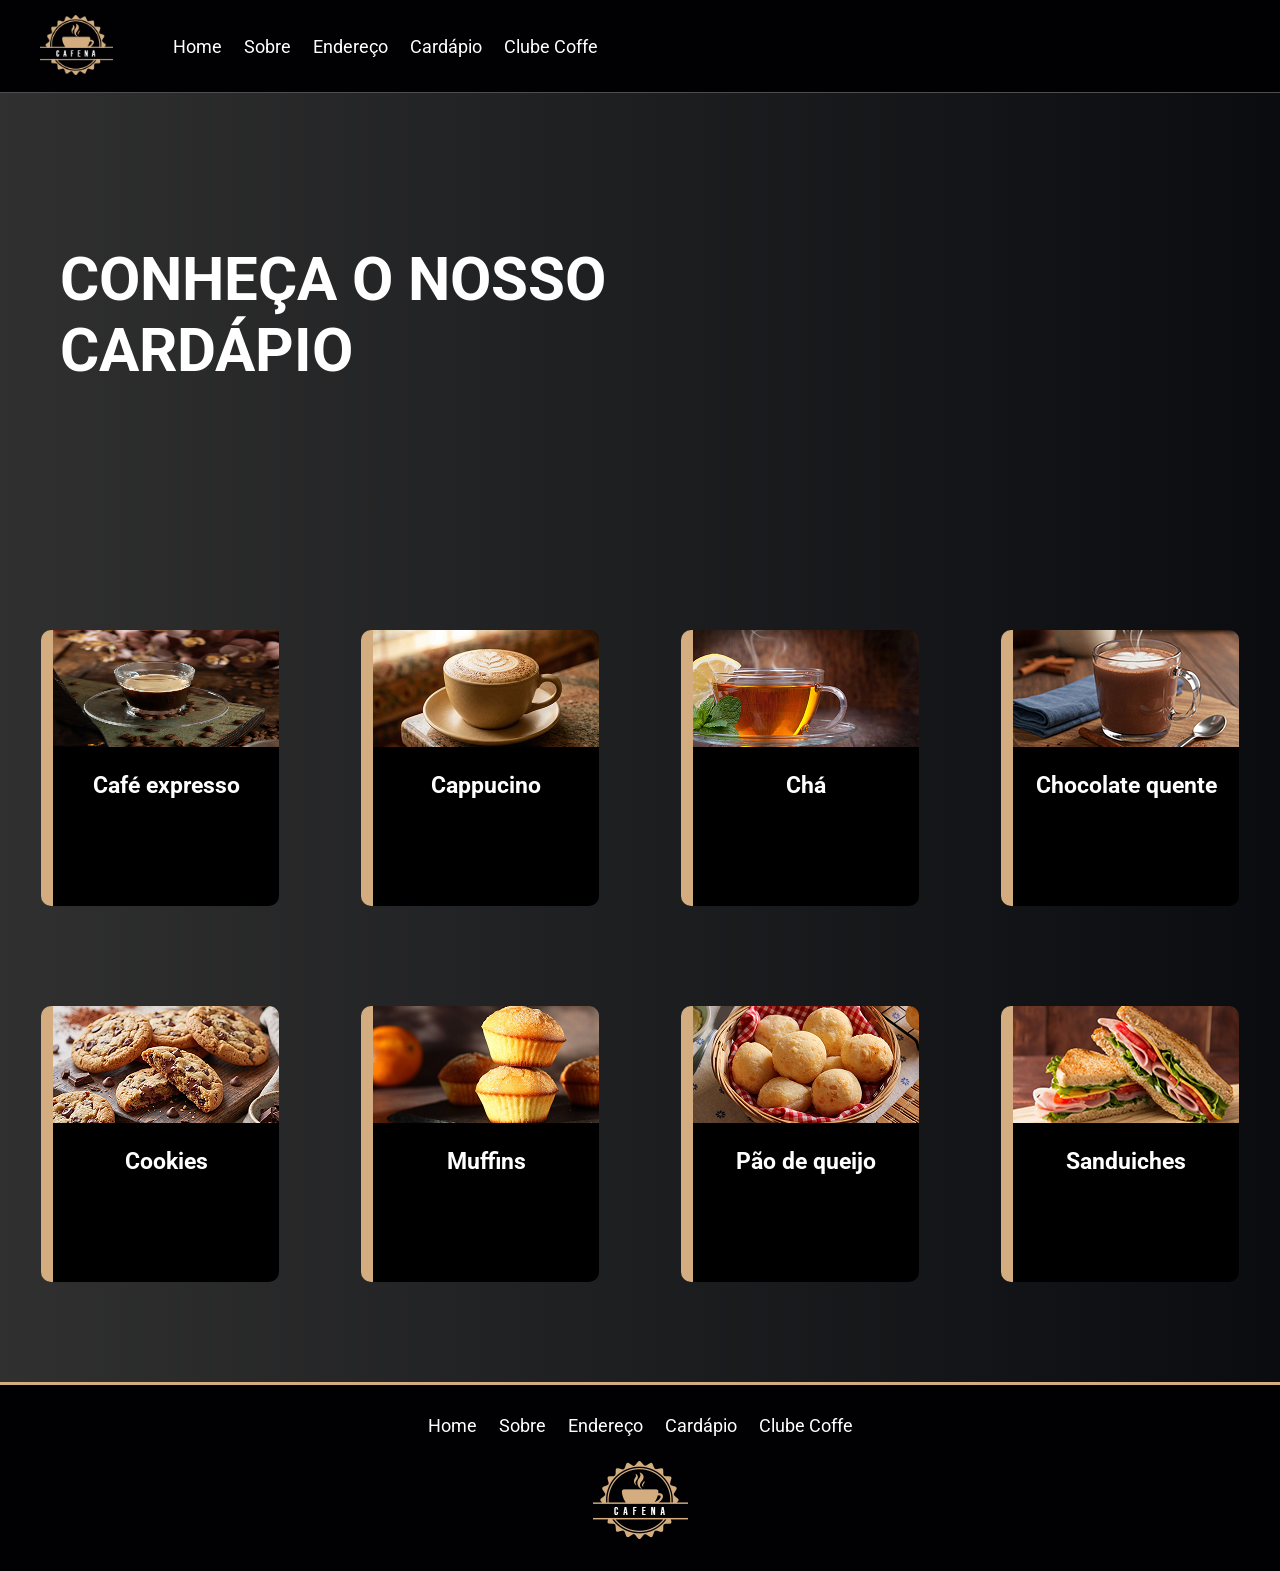
<file: cardapio.html>
<!DOCTYPE html>
<html lang="en">

<head>
    <meta charset="UTF-8">
    <meta name="viewport" content="width=device-width, initial-scale=1.0">
    <link rel="icon" type="image/svg+xml" href="./img/logo.png" />
    <link rel="stylesheet" href="css/styles.css">
    <link rel="preconnect" href="https://fonts.googleapis.com">
    <link rel="preconnect" href="https://fonts.gstatic.com" crossorigin>
    <link
        href="https://fonts.googleapis.com/css2?family=Montserrat:ital,wght@0,100..900;1,100..900&family=Poppins:ital,wght@0,100;0,200;0,300;0,400;0,500;0,600;0,700;0,800;0,900;1,100;1,200;1,300;1,400;1,500;1,600;1,700;1,800;1,900&family=Roboto:ital,wght@0,100;0,300;0,400;0,500;0,700;0,900;1,100;1,300;1,400;1,500;1,700;1,900&display=swap"
        rel="stylesheet">
    <title>Code Coffe</title>

    <style>
        body {
            background: linear-gradient(90deg,#303030 0%,#0A0C10 100%);
        }

        .main-box {
            min-height: 70vh;
            display: flex;
            align-items: center;
        }

        .menu {
            display: flex;
            flex-direction: row;
            width: 100%;
            justify-content: space-around;
            margin-bottom: 100px;
        }

        .item {
            display: flex;
            flex-direction: column;
            gap: 25px;
            font-size: 1.5rem;
            text-align: center;
            width: 238px;
            height: 276px;
            background-color: black;
            color: white;
            border-radius: 10px;
            border-left: 12px solid #D3AD7F;
        }

        .item img {
            width: 100%;
            height: 117px;
        }
    </style>
</head>

<body>
    <header class="header">
        <section>
            <a href="#">
                <img src="./img/logo.png" alt="coffe-logo">
            </a>

            <nav>
                <a href="index.html">Home</a>
                <a href="sobre.html">Sobre</a>
                <a href="#" onclick="openModal()">Endereço</a>
                <a href="#">Cardápio</a>
                <a href="cadastro.php">Clube Coffe</a>
            </nav>

        </section>
    </header>

    <section class="main-box">
        <div>
            <h3>Conheça o nosso cardápio</h3>
        </div>
    </section>

    <div class="menu">
        <article class="item">
            <img src="img/expresso.jpg" alt="">

            <h2>Café expresso</h2>
        </article>

        <article class="item">
            <img src="img/cappucino.png" alt="">

            <h2>Cappucino</h2>
        </article>

        <article class="item">
            <img src="img/cha.png" alt="">

            <h2>Chá</h2>
        </article>

        <article class="item">
            <img src="img/chocolate.png" alt="">

            <h2>Chocolate quente</h2>
        </article>
    </div>

    <div class="menu">
        <article class="item">
            <img src="img/cookies.png" alt="">

            <h2>Cookies</h2>
        </article>

        <article class="item">
            <img src="img/muffins.png" alt="">

            <h2>Muffins</h2>
        </article>

        <article class="item">
            <img src="img/pao_queijo.png" alt="">

            <h2>Pão de queijo</h2>
        </article>

        <article class="item">
            <img src="img/sanduiches.png" alt="">

            <h2>Sanduiches</h2>
        </article>
    </div>

    <div class="modal">
        <h3 class="title"><span>Nosso</span> Endereço</h3>

        <iframe
            src="https://www.google.com/maps/embed?pb=!1m18!1m12!1m3!1d14817.298231647992!2d-49.61973215051674!3d-21.806387430712434!2m3!1f0!2f0!3f0!3m2!1i1024!2i768!4f13.1!3m3!1m2!1s0x94be467589002709%3A0x54c03e662abc324e!2sCafel%C3%A2ndia%2C%20SP%2C%2016500-000!5e0!3m2!1spt-BR!2sbr!4v1735561630791!5m2!1spt-BR!2sbr"
            width="600" height="450" style="border:0;" allowfullscreen="" loading="lazy"
            referrerpolicy="no-referrer-when-downgrade"></iframe>
    </div>

    <div class="mask-modal" onclick="closeModal()"></div>

    <footer id="footer" class="footer">
        <section>
            <nav>
                <a href="index.html">Home</a>
                <a href="#about-box">Sobre</a>
                <a href="#" onclick="openModal()">Endereço</a>
                <a href="#">Cardápio</a>
                <a href="cadastro.php">Clube Coffe</a>
            </nav>

            <a href="#">
                <img src="./img/logo.png" alt="coffe-logo">
            </a>
        </section>
    </footer>

    <script src="scripts.js"></script>
</body>

</html>
</file>
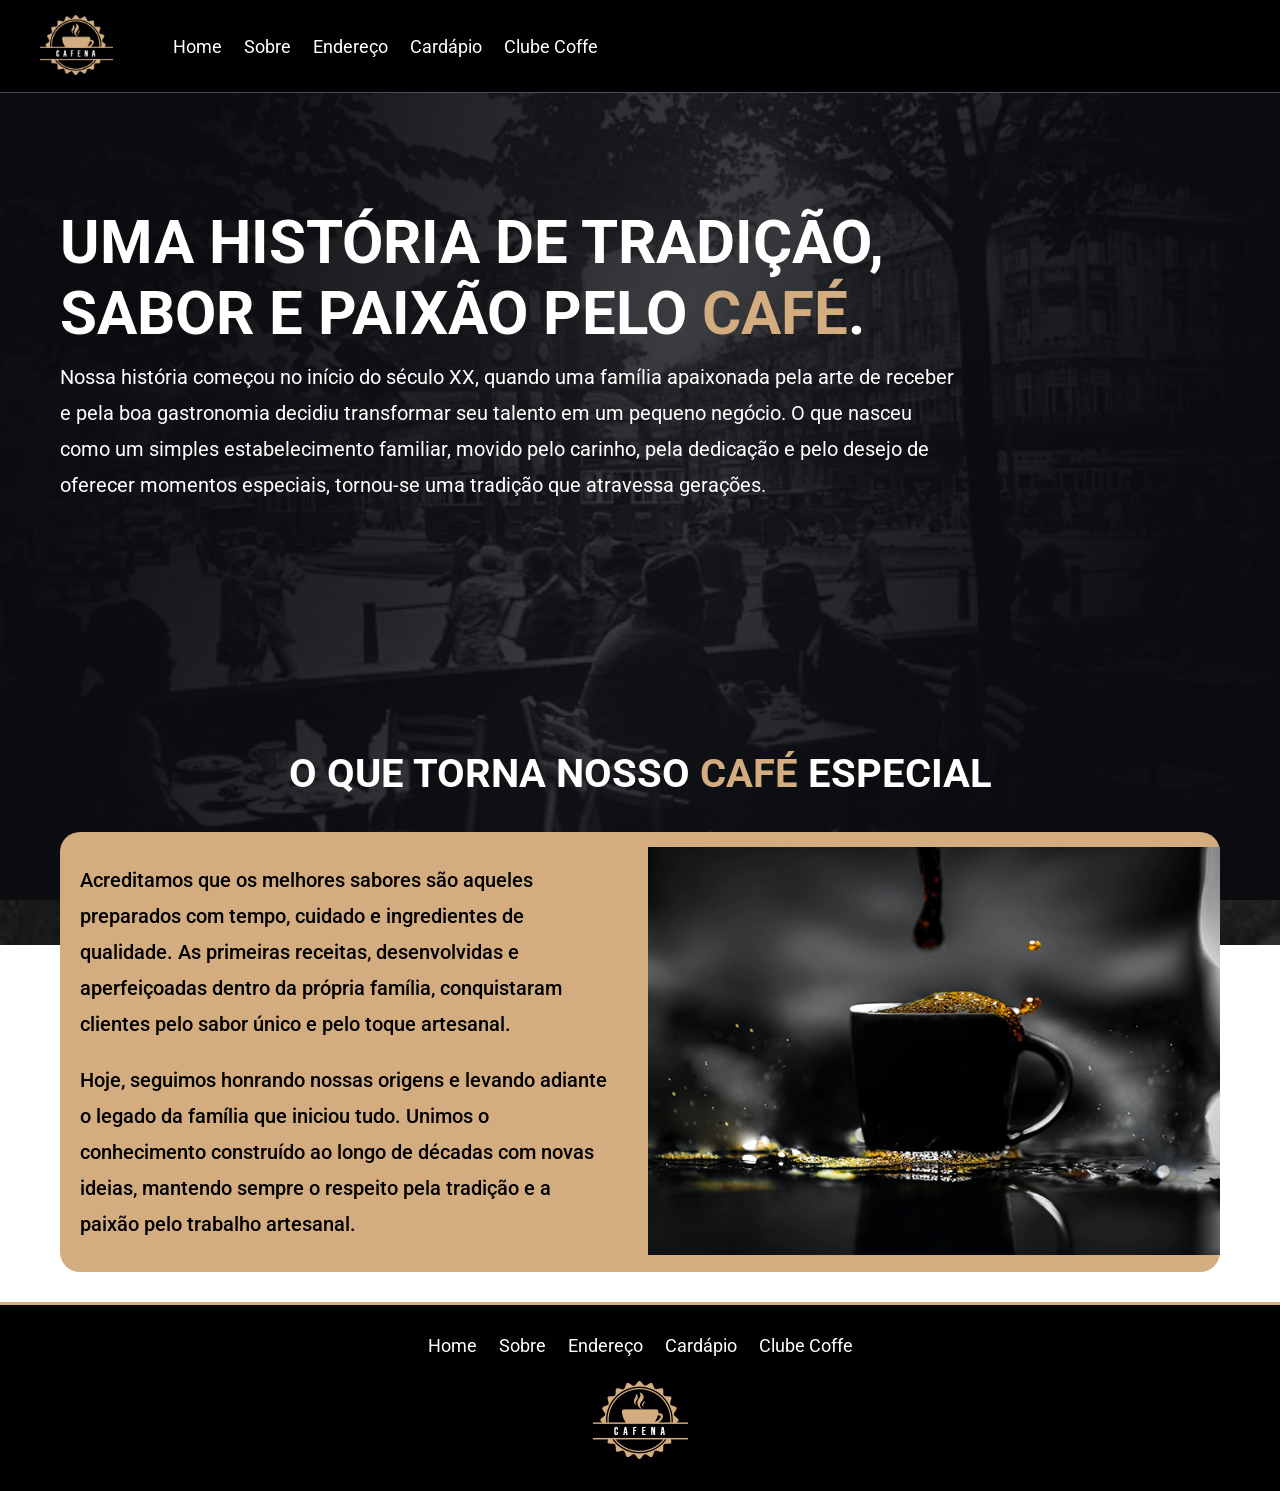
<file: sobre.html>
<!DOCTYPE html>
<html lang="en">

<head>
    <meta charset="UTF-8">
    <meta name="viewport" content="width=device-width, initial-scale=1.0">
    <link rel="icon" type="image/svg+xml" href="./img/logo.png" />
    <link rel="stylesheet" href="css/styles.css">
    <link rel="preconnect" href="https://fonts.googleapis.com">
    <link rel="preconnect" href="https://fonts.gstatic.com" crossorigin>
    <link
        href="https://fonts.googleapis.com/css2?family=Montserrat:ital,wght@0,100..900;1,100..900&family=Poppins:ital,wght@0,100;0,200;0,300;0,400;0,500;0,600;0,700;0,800;0,900;1,100;1,200;1,300;1,400;1,500;1,600;1,700;1,800;1,900&family=Roboto:ital,wght@0,100;0,300;0,400;0,500;0,700;0,900;1,100;1,300;1,400;1,500;1,700;1,900&display=swap"
        rel="stylesheet">
    <title>Code Coffe</title>

    <style>
        .mask-video {
            height: 100%;
            width: 100%;
            position: fixed;
            top: 0;
            background: linear-gradient(109deg, rgba(10, 12, 16, 0.99) 15%, rgba(10, 12, 16, 0.8) 50%, rgba(10, 12, 16, 0.99) 85%);
        }

        .main-box {
            min-height: 80vh;
            display: flex;
            align-items: center;
        }

        .main-box div {
            max-width: 90rem;
        }

        .main-box div h3 {
            color: white;
            font-size: 6rem;
            text-transform: uppercase;
        }

        .main-box div p {
            font-size: 2rem;
            color: white;
            font-weight: 400;
            padding: 1rem 0;
            line-height: 1.8;
        }

        .about-box .about-container {
            display: flex;
            align-items: center;
            background: var(--main-color);
            gap: 1.5rem;
            flex-wrap: wrap;
            border-radius: 20px;
        }

        .about-box .about-container .about-img{
            flex: 1 1 45rem;
        }

        .about-box .about-container .about-img img{
            width: 100%;
        }

        .about-box .about-container .about-text {
            flex: 1 1 45rem;
            padding: 2rem;
        }

        .about-box .about-container .about-text h3 {
            font-size: 3rem;
            color: white;
        }

        .about-box .about-container .about-text p {
            font-size: 2rem;
            font-weight: 500;
            color: black;
            line-height: 1.8;
            padding: 1rem 0;
        }
    </style>
</head>

<body>
    <div class="video-box">
        <img src="img/cafeteria.jpeg">
        <div class="mask-video"></div>
    </div>

    <header class="header">
        <section>
            <a href="index.html">
                <img src="./img/logo.png" alt="coffe-logo">
            </a>

            <nav>
                <a href="index.html">Home</a>
                <a href="#">Sobre</a>
                <a href="#" onclick="openModal()">Endereço</a>
                <a href="cardapio.html">Cardápio</a>
                <a href="cadastro.php">Clube Coffe</a>
            </nav>

        </section>
    </header>

    <section class="main-box">
        <div>
            <h3>Uma história de tradição, sabor e paixão pelo <span style="color: var(--main-color);">café</span>.</h3>
            <p>
                Nossa história começou no início do século XX, quando uma família apaixonada pela arte de receber e pela boa gastronomia
                decidiu transformar seu talento em um pequeno negócio. O que nasceu como um simples estabelecimento familiar, movido pelo
                carinho, pela dedicação e pelo desejo de oferecer momentos especiais, tornou-se uma tradição que atravessa gerações.
            </p>
        </div>
    </section>

    <section id="about-box" class="about-box">
        <h2 class="title">O que torna nosso <span>café</span> especial</h2>
        <div class="about-container">
            <div class="about-text">
                <p>
                    Acreditamos que os melhores sabores são aqueles preparados com tempo, cuidado e ingredientes de qualidade. As primeiras receitas,
                    desenvolvidas e aperfeiçoadas dentro da própria família, conquistaram clientes pelo sabor único e pelo toque artesanal.
                </p>

                <p>
                    Hoje, seguimos honrando nossas origens e levando adiante o legado da família que iniciou tudo. Unimos o conhecimento construído ao longo 
                    de décadas com novas ideias, mantendo sempre o respeito pela tradição e a paixão pelo trabalho artesanal.
                </p>

            </div>

            <div class="about-img">
                <img src="./img/about-img.jpeg" alt="">
            </div>
        </div>
    </section>

    <div class="modal">
        <h3 class="title"><span>Nosso</span> Endereço</h3>

        <iframe
            src="https://www.google.com/maps/embed?pb=!1m18!1m12!1m3!1d14817.298231647992!2d-49.61973215051674!3d-21.806387430712434!2m3!1f0!2f0!3f0!3m2!1i1024!2i768!4f13.1!3m3!1m2!1s0x94be467589002709%3A0x54c03e662abc324e!2sCafel%C3%A2ndia%2C%20SP%2C%2016500-000!5e0!3m2!1spt-BR!2sbr!4v1735561630791!5m2!1spt-BR!2sbr"
            width="600" height="450" style="border:0;" allowfullscreen="" loading="lazy"
            referrerpolicy="no-referrer-when-downgrade"></iframe>
    </div>

    <div class="mask-modal" onclick="closeModal()"></div>

    <footer id="footer" class="footer">
        <section>
            <nav>
                <a href="index.html">Home</a>
                <a href="#">Sobre</a>
                <a href="#" onclick="openModal()">Endereço</a>
                <a href="cardapio.html">Cardápio</a>
                <a href="cadastro.php">Clube Coffe</a>
            </nav>

            <a href="index.html">
                <img src="./img/logo.png" alt="coffe-logo">
            </a>
        </section>
    </footer>

    <script src="scripts.js"></script>
</body>

</html>
</file>
<file: css/styles.css>
:root {
    font-size: 10px;
    --main-color: #d3ad7f;
    --black: #131313;
    --bg: #010103;
    --border: 0.1rem solid rgba(255, 255, 255, 0.3);   
}

* {
    margin: 0;
    padding: 0;
    box-sizing: border-box;
    text-decoration: none;
    font-family: "Roboto", serif;
}

section {
    padding: 3rem 2rem;
    margin: 0 auto;
    max-width: 1200px;
}

.video-box {
    position: fixed;
    z-index: -1;
    width: 100%;
    height: 100%;
}

.video-box video{
    min-height: 100%;
    min-width: 100%;
    position: fixed;
    top: 0;
}

.video-box img{
    min-height: 100%;
    min-width: 100%;
    position: fixed;
    top: 0;
}


.mask-video {
    height: 100%;
    width: 100%;
    position: fixed;
    top: 0;
    background: linear-gradient(109deg, rgba(10, 12, 16, 0.99) 15%, rgba(10, 12, 16, 0.7) 50%, rgba(10, 12, 16, 0.99) 85%);
}

.header {
    position: fixed;
    top: 0;
    left: 0;
    z-index: 2;
    background-color: var(--bg);
    border-bottom: var(--border);      
    width: 100vw;
}

.header section {
    display: flex;
    align-items: center;
    justify-content: flex-start;
    gap: 50px;
    padding: 1.5rem 0;
    position: relative;
}

.header section a img {
    height: 6rem;
}

.header section nav a {
    margin: 0 1rem;
    font-size: 1.8rem;
    color: white;
    transition: 0.3s linear;
}

.header section nav a:hover {
    color: var(--main-color);
    border-bottom: 0.1rem solid var(--main-color);
    padding-bottom: 0.5rem;
}

.main-box {
    min-height: 100vh;
    display: flex;
    align-items: center;
}

.main-box div {
    max-width: 60rem;
}

.main-box div h3 {
    color: white;
    font-size: 6rem;
    text-transform: uppercase;
}

.main-box div p {
    font-size: 2rem;
    color: white;
    font-weight: lighter;
    padding: 1rem 0;
    line-height: 1.8;
}

.main-box-link {
    background-color: var(--main-color);
    cursor: pointer;
    margin-top: 2rem;
    display: inline-block;
    font-size: 1.7rem;
    font-weight: bold;
    color: white;
    padding: 1rem 3rem;
    border: none;
    transition: 0.2s linear;
}

.main-box-link:hover {
    letter-spacing: 0.1rem;
}

.title {
    text-align: center;
    color: white;
    text-transform: uppercase;
    padding-bottom: 3.5rem;
    font-size: 4rem;
}

.title span {
    color: var(--main-color);
}

.about-box .about-container {
    display: flex;
    align-items: center;
    background: var(--black);
    gap: 1.5rem;
    flex-wrap: wrap;
}

.about-box .about-container .about-img{
    flex: 1 1 45rem;
}

.about-box .about-container .about-img img{
    width: 100%;
}

.about-box .about-container .about-text {
    flex: 1 1 45rem;
    padding: 2rem;
}

.about-box .about-container .about-text h3 {
    font-size: 3rem;
    color: white;
}

.about-box .about-container .about-text p {
    font-size: 1.5rem;
    font-weight: 500;
    color: white;
    line-height: 1.8;
    padding: 1rem 0;
}

.modal {
    display: flex;
    flex-direction: column;
    background-color: transparent;
    gap: 20px;
    z-index: 4;
    position: fixed;
    top: 50%;
    left: -30%;
    transform: translate(-50%, -50%);
    transition: left 1s linear;
}

.mask-modal {
    visibility: hidden;
    transition: 1s linear;
    z-index: 3;
    position: fixed;
    inset: 0;
    width: 100vw;
    height: 100vh;
    background: linear-gradient(109deg, rgba(10, 12, 16, 0.99) 15%, rgba(10, 12, 16, 0.7) 50%, rgba(10, 12, 16, 0.99) 85%);
}

.footer {
    background-color: var(--bg);
    width: 100%;
    border-top: solid #d3ad7f;
}

.footer section {
    display: flex;
    flex-direction: column;
    align-items: center;
    justify-content: center;
    gap: 25px;
    padding: 3rem 0;
}

.footer section nav a {
    margin: 0 1rem;
    font-size: 1.8rem;
    color: white;
    transition: 0.3s linear;
}

.footer section nav a:hover {
    color: var(--main-color);
    border-bottom: 0.1rem solid var(--main-color);
    padding-bottom: 0.5rem;
}
</file>
